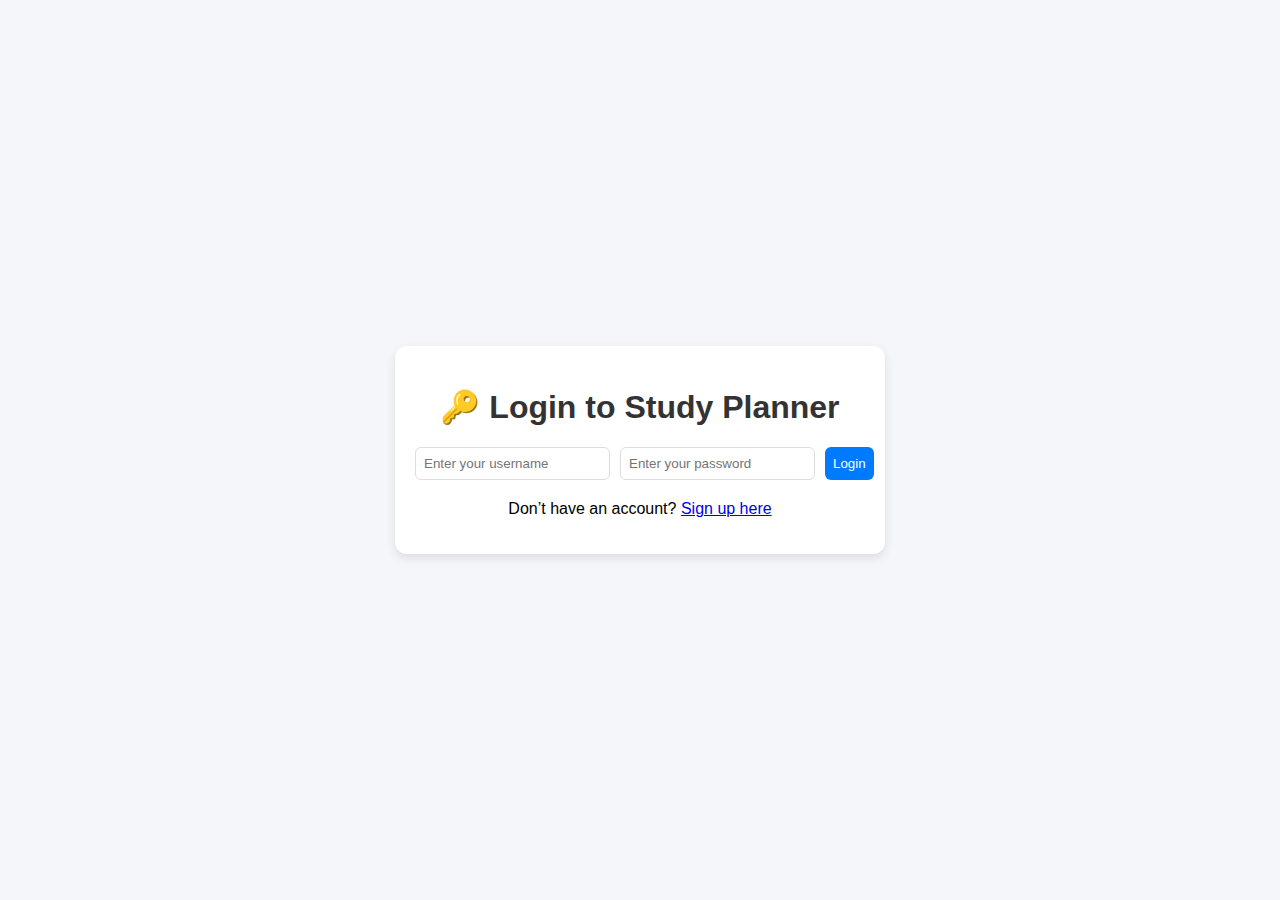
<file: login.html>
<!DOCTYPE html>
<html lang="en">
<head>
  <meta charset="UTF-8">
  <meta name="viewport" content="width=device-width, initial-scale=1.0">
  <title>Login - Study Planner</title>
  <link rel="stylesheet" href="style.css">
</head>
<body>
  <div class="container">
    <h1>🔑 Login to Study Planner</h1>

    <form id="loginForm">
      <!-- changed from email to username -->
      <input type="text" id="username" placeholder="Enter your username" required>
      <input type="password" id="password" placeholder="Enter your password" required>
      <button type="submit">Login</button>
    </form>

    <p id="loginMessage" style="color:red; text-align:center;"></p>

    <!-- ✅ Step 2: Signup link -->
    <p style="text-align:center;">
      Don’t have an account? <a href="signup.html">Sign up here</a>
    </p>
  </div>

  <script>
    const loginForm = document.getElementById("loginForm");
    const message = document.getElementById("loginMessage");

    loginForm.addEventListener("submit", function(e) {
      e.preventDefault();

      let username = document.getElementById("username").value.trim();
      let password = document.getElementById("password").value.trim();

      let storedPassword = localStorage.getItem(username);

      if (storedPassword && storedPassword === password) {
        // save login session
        localStorage.setItem("loggedInUser", username);
        window.location.href = "index.html";
      } else {
        message.textContent = "❌ Invalid username or password.";
      }
    });
  </script>
</body>
</html>
</file>
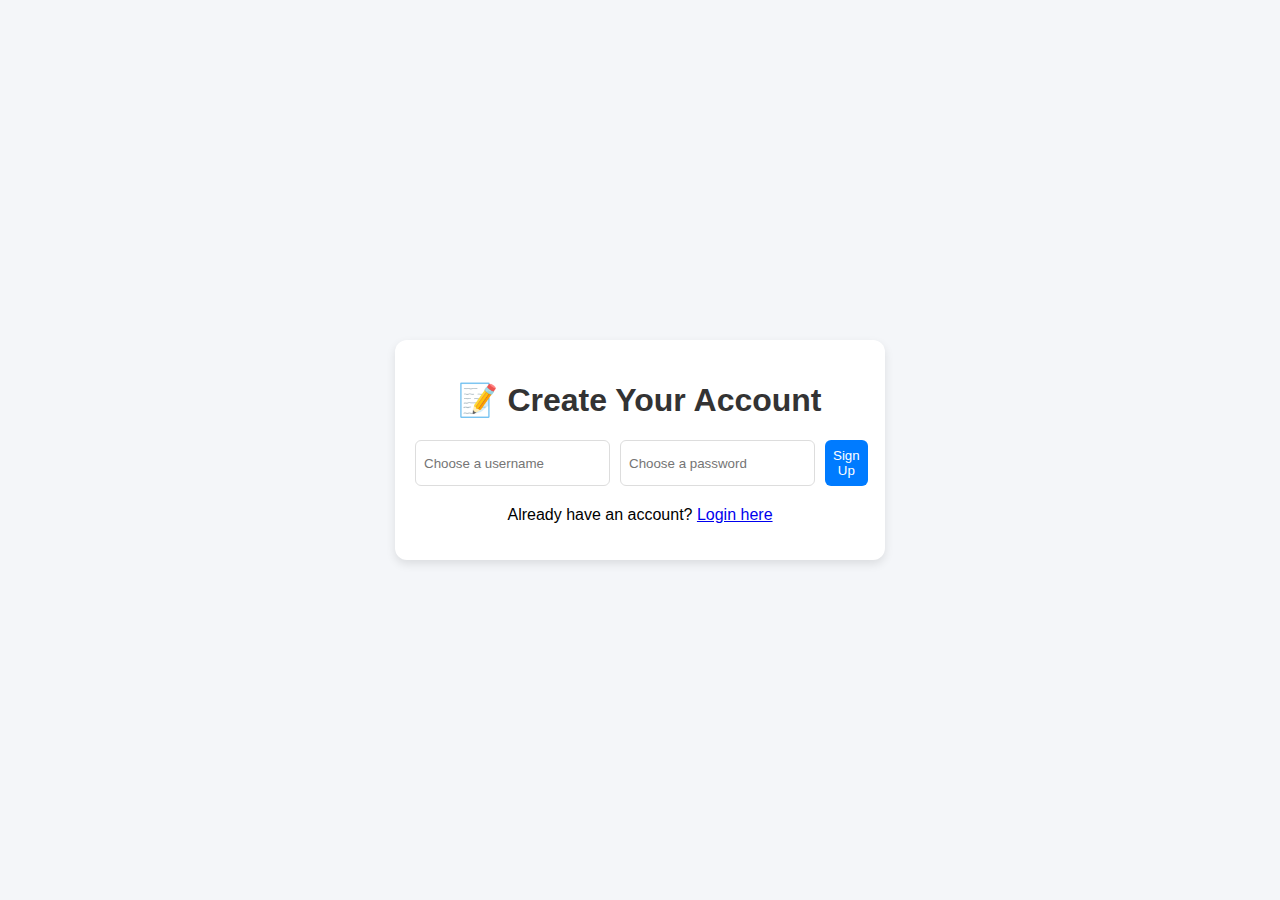
<file: signup.html>
<!DOCTYPE html>
<html lang="en">
<head>
  <meta charset="UTF-8">
  <meta name="viewport" content="width=device-width, initial-scale=1.0">
  <title>Sign Up - Study Planner</title>
  <link rel="stylesheet" href="style.css">
</head>
<body>
  <div class="container">
    <h1>📝 Create Your Account</h1>

    <form id="signupForm">
      <input type="text" id="newUsername" placeholder="Choose a username" required>
      <input type="password" id="newPassword" placeholder="Choose a password" required>
      <button type="submit">Sign Up</button>
    </form>

    <p id="signupMessage" style="text-align:center; color:red;"></p>
    <p style="text-align:center;">
      Already have an account? <a href="login.html">Login here</a>
    </p>
  </div>

  <script>
    const signupForm = document.getElementById("signupForm");
    const signupMessage = document.getElementById("signupMessage");

    signupForm.addEventListener("submit", function(e) {
      e.preventDefault();

      let username = document.getElementById("newUsername").value.trim();
      let password = document.getElementById("newPassword").value.trim();

      if (localStorage.getItem(username)) {
        signupMessage.textContent = "⚠️ Username already exists. Choose another.";
      } else {
        localStorage.setItem(username, password);
        signupMessage.style.color = "green";
        signupMessage.textContent = "✅ Account created! You can now log in.";
      }
    });
  </script>
</body>
</html>
</file>
<file: style.css>
body {
  font-family: Arial, sans-serif;
  background: #f4f6f9;
  display: flex;
  justify-content: center;
  align-items: center;
  min-height: 100vh;
  margin: 0;
}

.container {
  background: white;
  padding: 20px;
  border-radius: 12px;
  box-shadow: 0px 4px 10px rgba(0,0,0,0.1);
  width: 450px;
}

h1, h2 {
  text-align: center;
  color: #333;
}

form {
  display: flex;
  gap: 10px;
  margin-bottom: 20px;
}

input, button {
  padding: 8px;
  border: 1px solid #ddd;
  border-radius: 6px;
}

button {
  background: #007BFF;
  color: white;
  cursor: pointer;
  border: none;
}

button:hover {
  background: #0056b3;
}

table {
  width: 100%;
  border-collapse: collapse;
  margin-bottom: 20px;
}

th, td {
  border: 1px solid #ddd;
  padding: 8px;
  text-align: center;
}

th {
  background: #007BFF;
  color:white;
}
</file>
